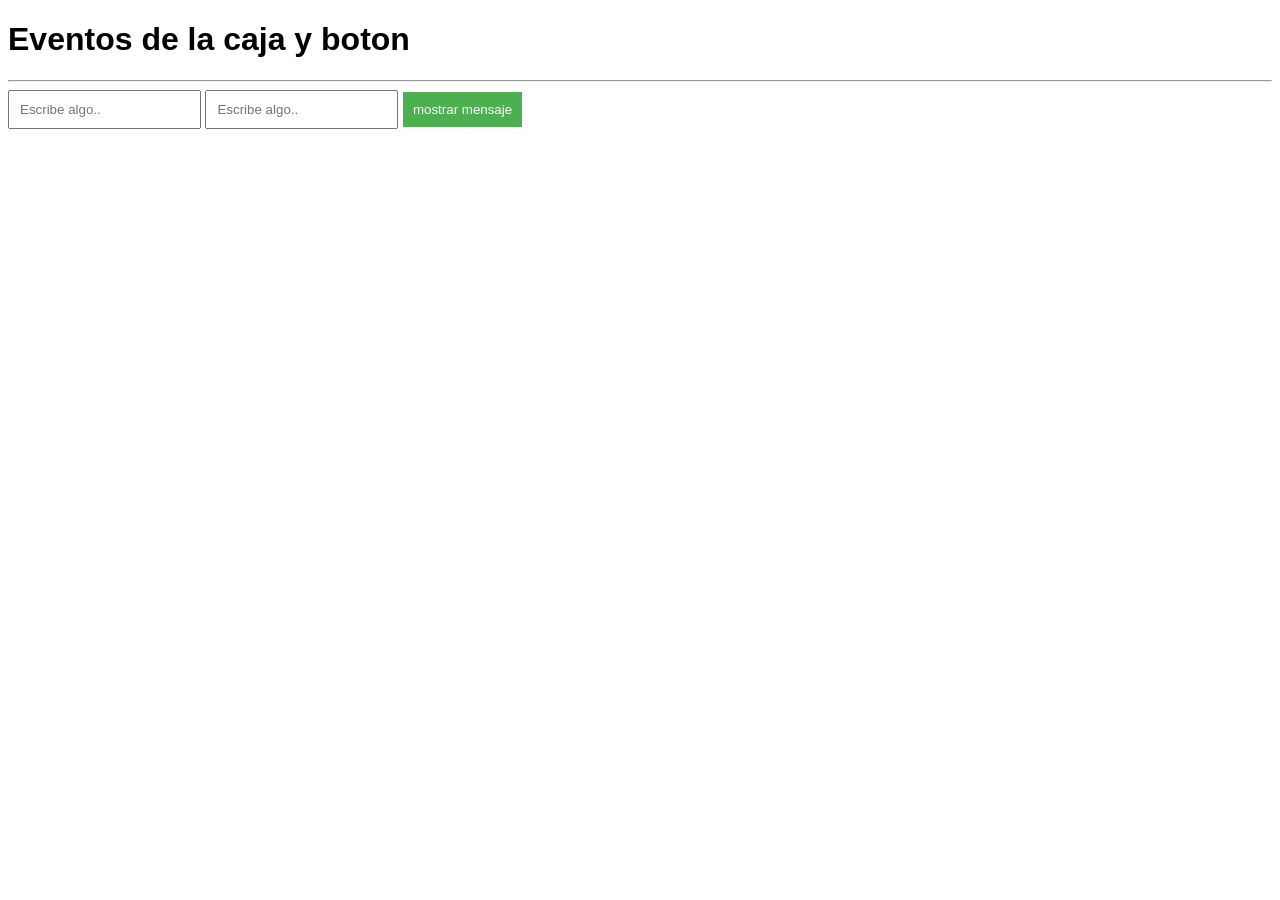
<file: semana 2/1/index.html>
<!DOCTYPE html>
<html lang="es">
    <head>
        <link rel="StyleSheet" href="style.css">
    </head>
    <body>
        <h1> Eventos de la caja y boton</h1>
        <hr>
        <input type="text" id="caja1" placeholder="Escribe algo..">
        <input type="text" id="caja2" placeholder="Escribe algo..">
        <button onclick="mostrar()">mostrar mensaje</button>
        <script>
            function mostrar(){
                var texto = document.getElementById('caja1').value;
                //alert("hola "+ texto +" desde javascript");
                documet.getElementById('caja2').value=texto;
            }//funcion mostrar
        </script>
    </body>
</html>
</file>
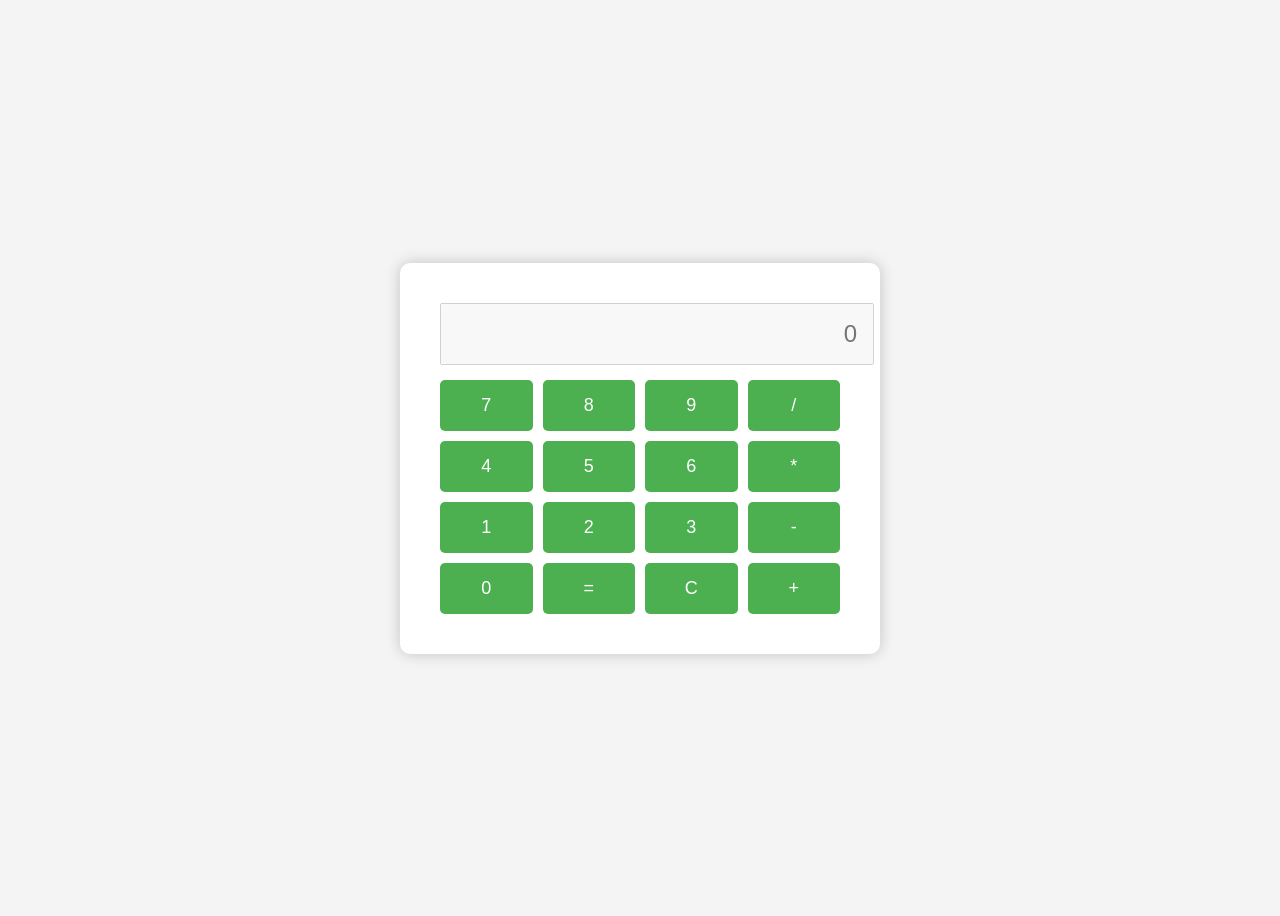
<file: semana 2/2/index.html>
<!DOCTYPE html>
<html lang="en">
<head>
    <meta charset="UTF-8">
    <meta name="viewport" content="width=device-width, initial-scale=1.0">
    <title>Calculadora Básica v1.0</title>
    <link rel="StyleSheet" href="css/style.css">
    <script src="js/calculadora.js"></script>
</head>
<body>

    <div class="calculadora">

        <input type="text" id="resultado" placeholder="0" disabled>
        <div class="botones">
            <button onclick="agregarNumero('7')" >7</button>
            <button onclick="agregarNumero('8')" >8</button>
            <button onclick="agregarNumero('9')" >9</button>
            <button onclick="agregarOperacion('/')" >/</button>

            <button onclick="agregarNumero('4')" >4</button>
            <button onclick="agregarNumero('5')" >5</button>
            <button onclick="agregarNumero('6')" >6</button>
            <button onclick="agregarOperacion('*')" >*</button>

            <button onclick="agregarNumero('1')" >1</button>
            <button onclick="agregarNumero('2')" >2</button>
            <button onclick="agregarNumero('3')" >3</button>
            <button onclick="agregarOperacion('-')">-</button>

            <button onclick="agregarNumero('0')" >0</button>
            <button onclick="calcularResultado()" >=</button>
            <button onclick="limpiar()" >C</button>
            <button onclick="agregarOperacion('+')" >+</button>
        </div>

    </div>
    

    
</body>
</html>
</file>
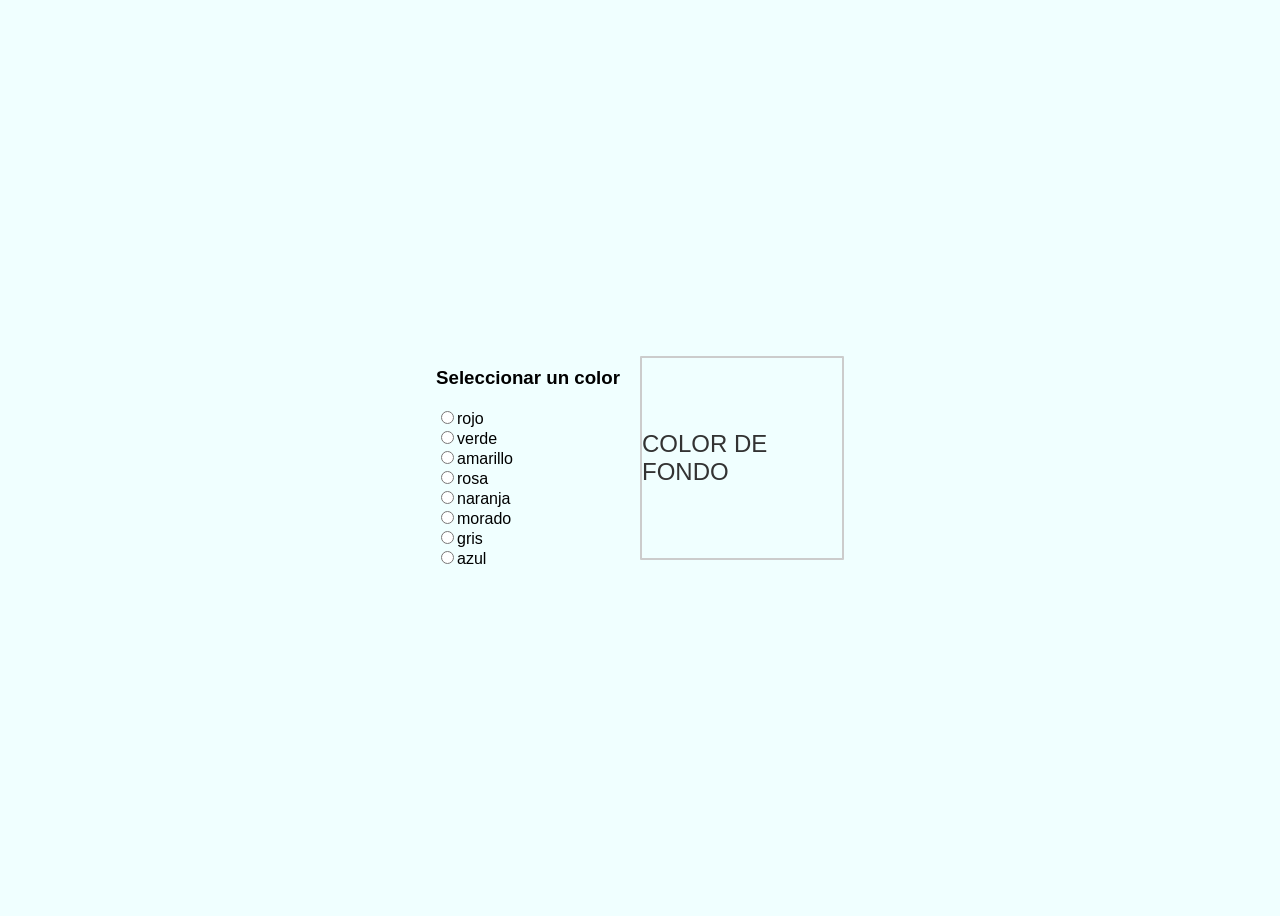
<file: semana 2/3/index.html>
<!DOCTYPE html>
<html lang="en">
<head>
    <meta charset="UTF-8">
    <meta name="viewport" content="width=device-width, initial-scale=1.0">
    <title>Cambiar color de fondo DIV</title>
    <link rel="StyleSheet" href="css/style.css">
    <script src="js/colores.js"></script>
</head>
<body>
<div class="color-selector">
    <h3>Seleccionar un color</h3>
    <label><input type="radio" name="color" value="red"
        onclick="cambiarColor(this.value)">rojo</label><br>
    <label><input type="radio" name="color" value="green"
        onclick="cambiarColor(this.value)">verde</label><br>
    <label><input type="radio" name="color" value="yellow"
        onclick="cambiarColor(this.value)">amarillo</label><br>
    <label><input type="radio" name="color" value="pink"
        onclick="cambiarColor(this.value)">rosa</label><br>
    <label><input type="radio" name="color" value="orange"
        onclick="cambiarColor(this.value)">naranja</label><br>
    <label><input type="radio" name="color" value="purple"
        onclick="cambiarColor(this.value)">morado</label><br>
    <label><input type="radio" name="color" value="gray"
        onclick="cambiarColor(this.value)">gris</label><br>
    <label><input type="radio" name="color" value="blue"
        onclick="cambiarColor(this.value)">azul</label><br>
</div>  
<div class="color-box" id="cajaColor">
    COLOR DE FONDO
</div>
    </body>
</html>
</file>
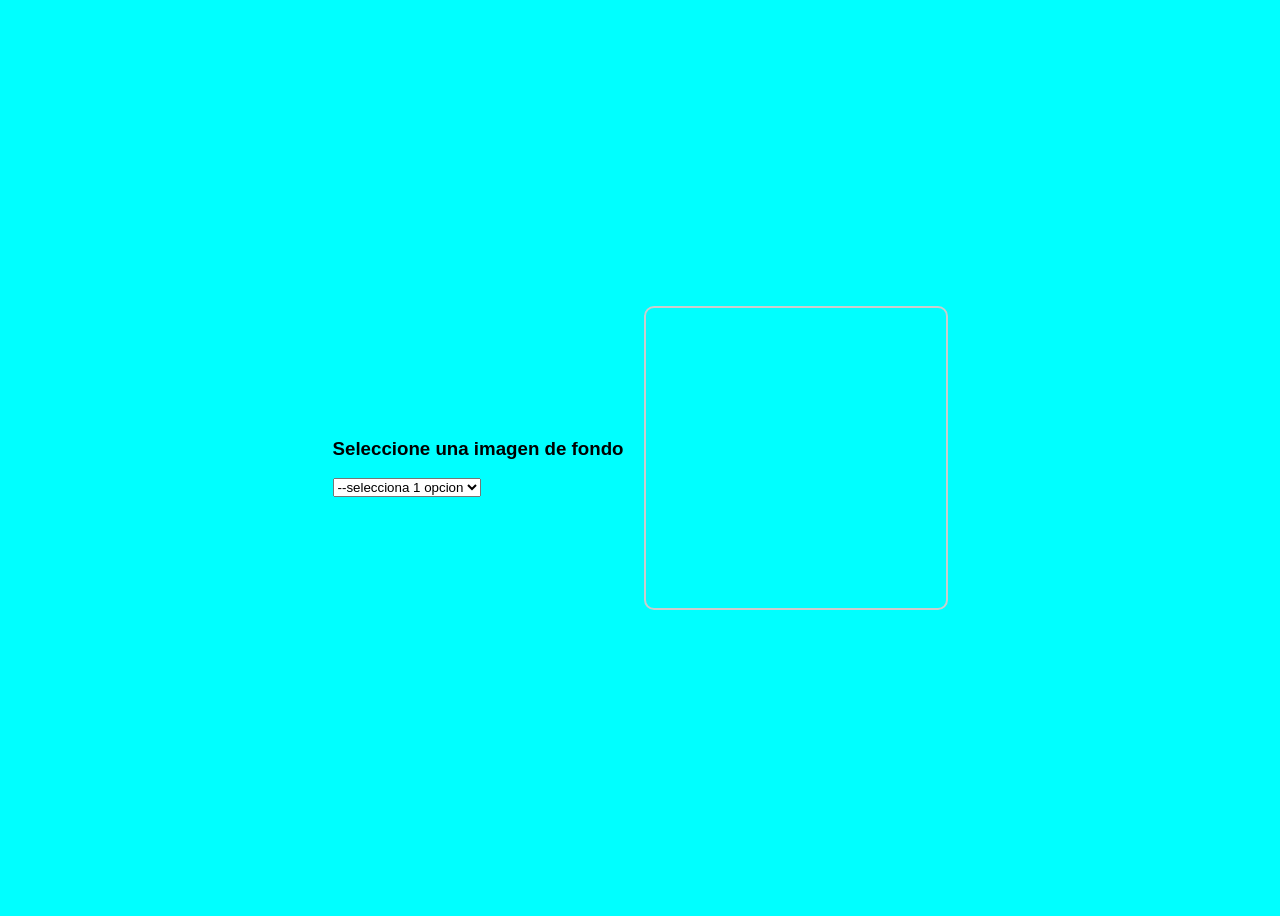
<file: semana 2/4/index.html>
<!DOCTYPE html>
<html lang="en">
<head>
    <meta charset="UTF-8">
    <meta name="viewport" content="width=device-width, initial-scale=1.0">
    <title>Cambio de Imagen</title>
    <link rel="StyleSheet" href="css/style.css">
</head>
<body>
    <div class="selector">
        <h3>Seleccione una imagen de fondo</h3>
        <select id="imagen" onchange="cambiarImagen()">
            <option value="" selected>--selecciona 1 opcion</option>
            <option value="imgs/img1.png">Imagen 1</option>
            <option value="imgs/img2.jpg">Imagen 2</option>
            <option value="imgs/img3.avif">Imagen 3</option>
        </select>
    </div>
    <div id="backGroundBox" class="background-box">
    </div>
</body>
</html>
</file>
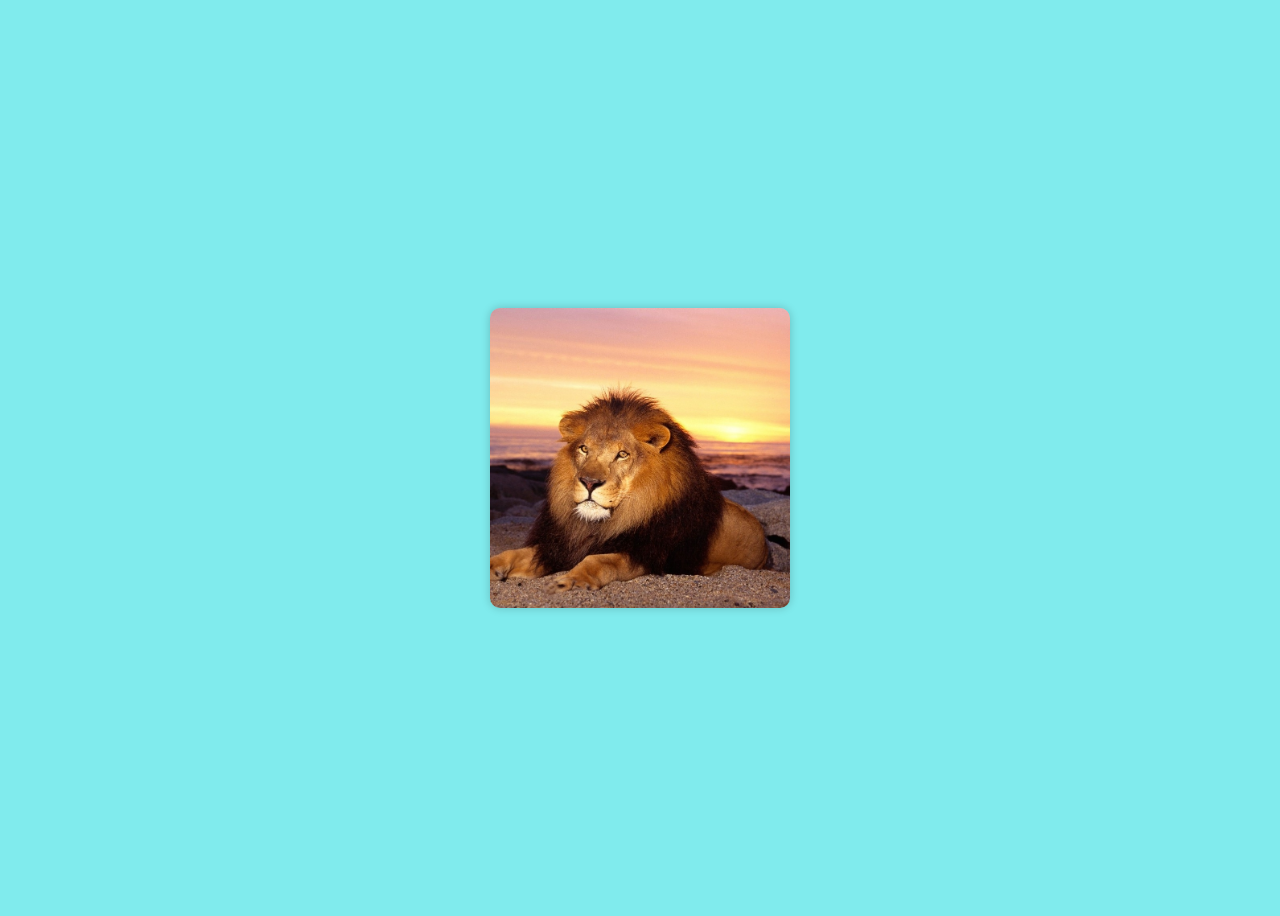
<file: semana 2/5/index.html>
<!DOCTYPE html>
<html lang="es">
<head>
    <link rel="StyleSheet" href="css/style.css">
    <script src="js/carrusel.js"></script>
    <meta charset="UTF-8">
    <meta name="viewport" content="width=device-width, initial-scale=1.0">
    <title>Carrusel de imagenes</title>
</head>
<body>
    
<div class="carrusel">

    <div class="imagenes" id="imagenes" onchange="maestra()">
        <div class="imagen"  style="background-image: url('imgs/imgs1.jpg');"></div>
        <div class="imagen"  style="background-image: url('imgs/imgs2.jpg');"></div>
        <div class="imagen"  style="background-image: url('imgs/imgs3.jpg');"></div>


</div>


</div>

</body>
</html>
</file>
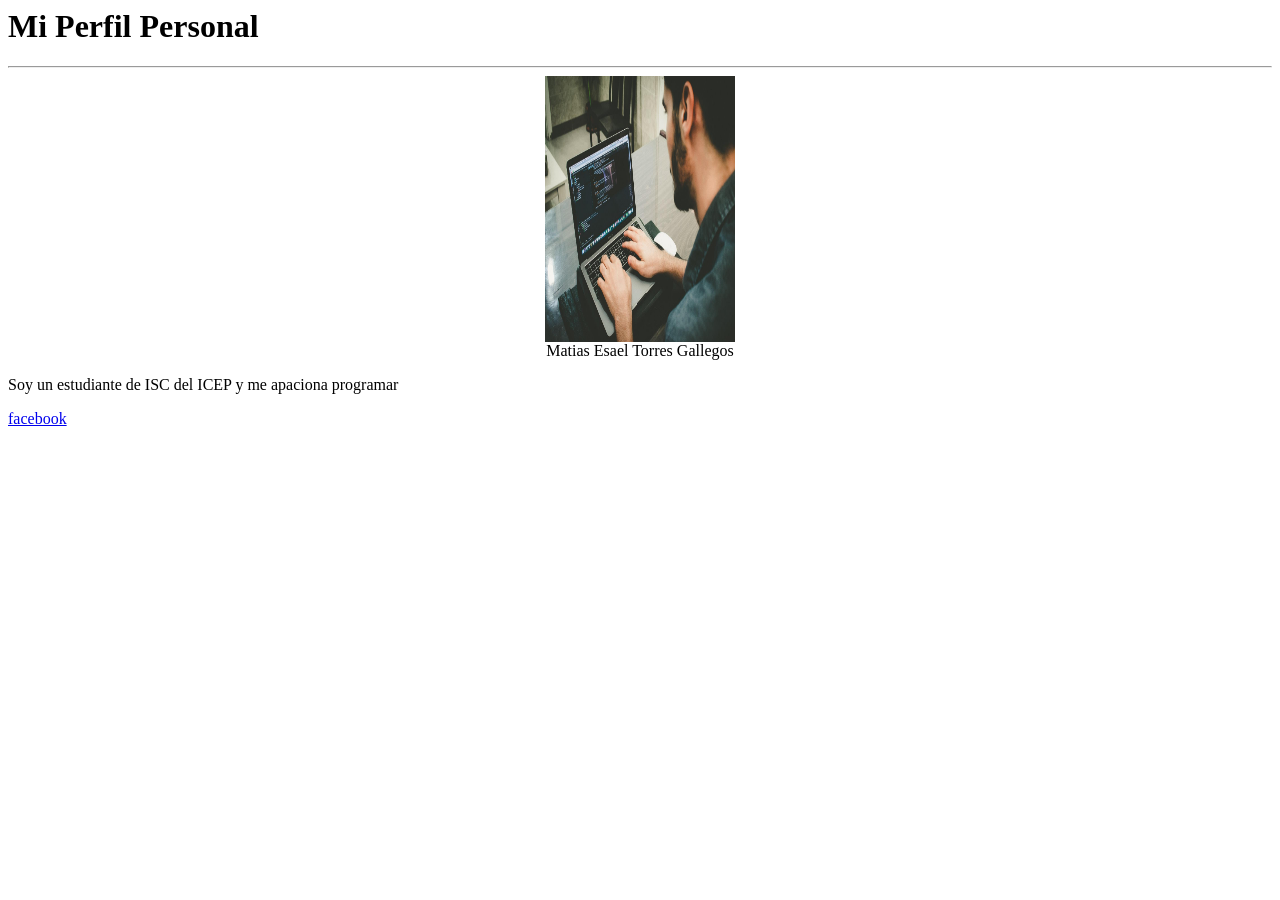
<file: diseñopagina/semana 1/1/index.html>
<html>
<head>
    <title>Presentacion Perfil</title>
</head><!--encabezado-->
<dody>
    <h1>Mi Perfil Personal</h1>
    <hr>
    <center> <img src="imagen.jpg" height="30%" width="15%">
        <br>Matias Esael Torres Gallegos</center>
    <p>Soy un estudiante de ISC del ICEP y me apaciona programar</p>
<a href="https://www.facebook.com/" target="black">facebook</a>
</dody><!--cuerpo del documento-->
</html>
</file>
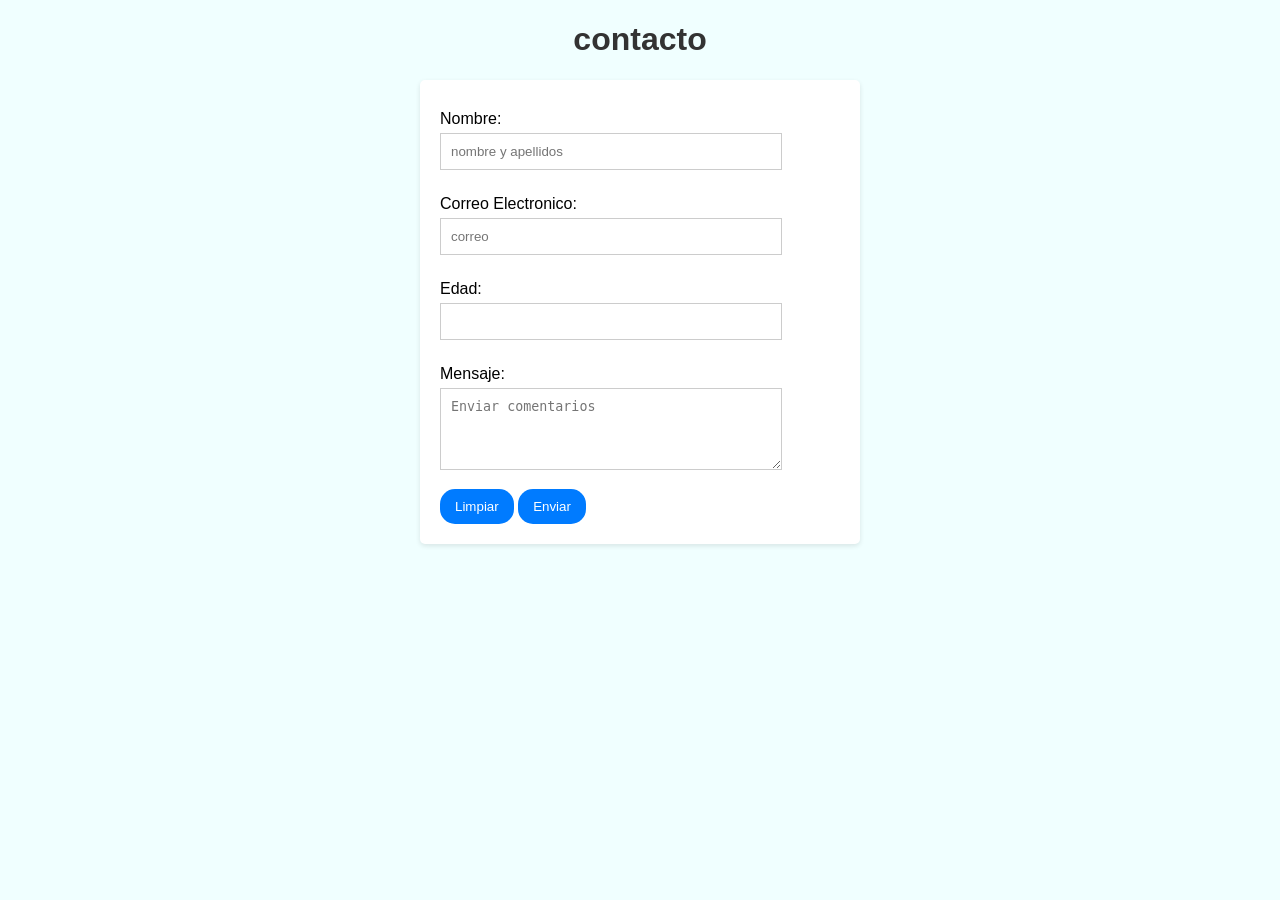
<file: diseñopagina/semana 1/4/index.html>
<!DOCTYPE html>
<link rel="stylesheet" href="style.css" type="text/css">
<head><title>Formulario de contacto</title></head>
<body>
    <h1>contacto</h1>
    <form>
        <label for="nombre">Nombre:</label>
        <input type="text" id="nombre" placeholder="nombre y apellidos "required>
        <label for="email">Correo Electronico:</label>
        <input type="email" id="email"placeholder="correo "required required>
        <label for="edad">Edad:</label>
        <input type="number" id="edad" required>
        <label for="Mensaje">Mensaje:</label>
        <textarea id="mensaje" rows="4" placeholder="Enviar comentarios" required></textarea>
            <button type="reset">Limpiar</button>
            <button type="sumbit">Enviar</button>
    </form>
</body>
</file>
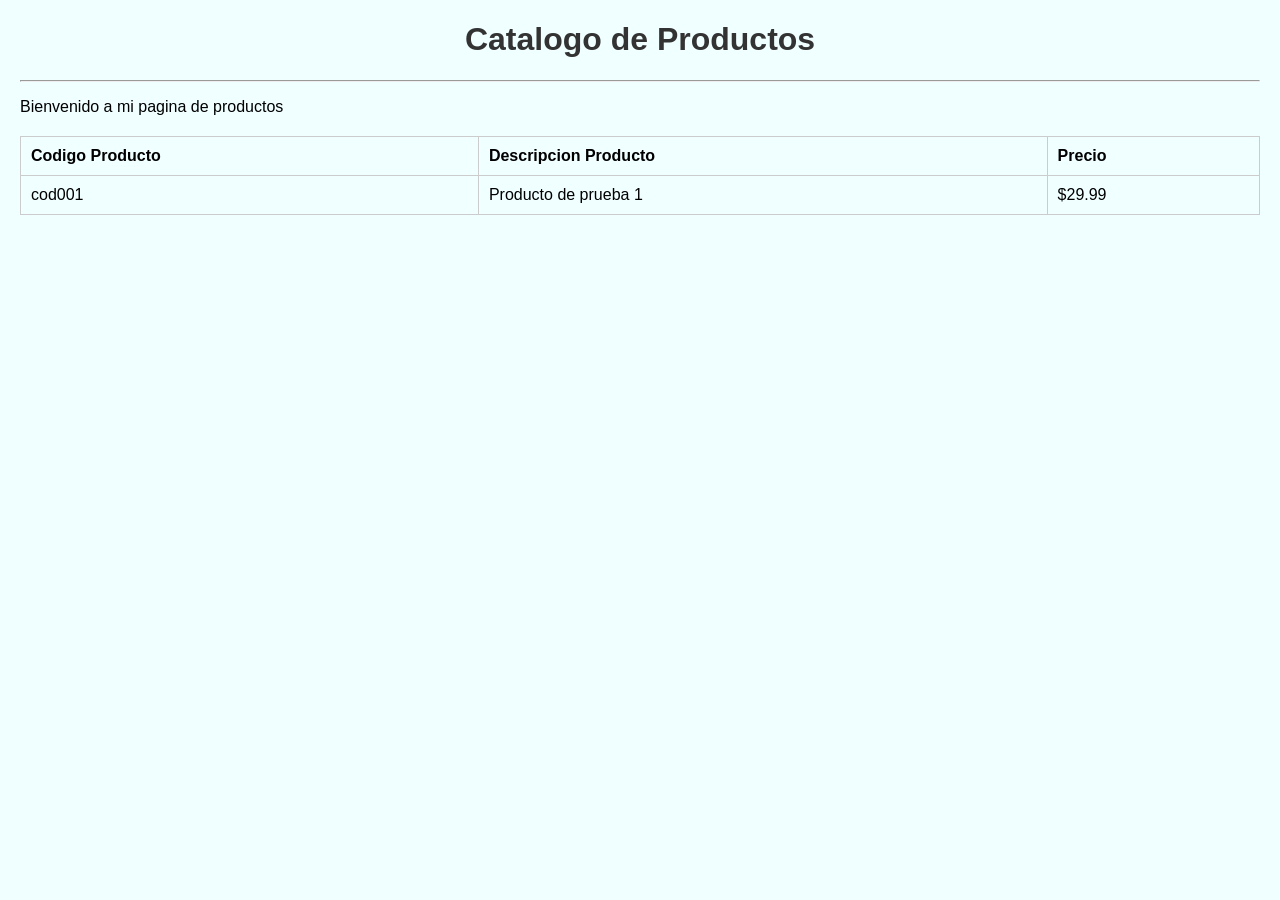
<file: diseñopagina/semana 1/5/index.html>
<!DOCTYPE html>
<head>
    <title>Pagina de Tablas</title>
    <link rel="StyleSheet" href="style.css">
</head>
<body>

    <h1>Catalogo de Productos</h1>
    <hr>

    <p>Bienvenido a mi pagina de productos</p>

    <table border="1" style="width: 100%; border-collapse:collapse" >
        <tr>

            <th>Codigo Producto</th>
            <th>Descripcion Producto</th>
            <th>Precio</th>

        </tr>

        <tr>
            <td>cod001</td>
            <td>Producto de prueba 1</td>
            <td>$29.99</td>
        </tr>
        
    </table>

</body>
</file>
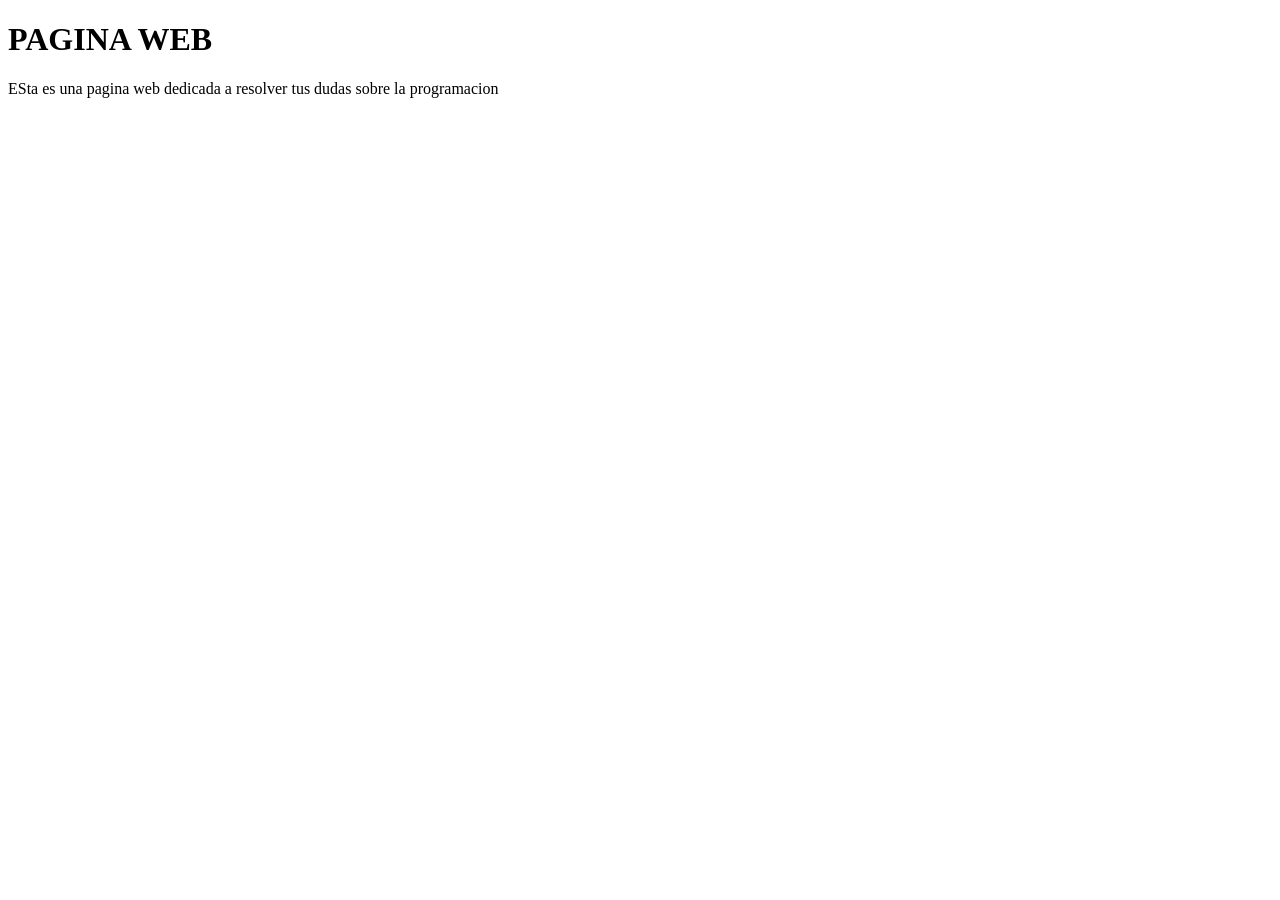
<file: diseñopagina/semana 1/tareapagina/index.html>
<!DOCTYPE html>
<html>

<head>
    <title>MI sitio web</title>
</head>

<body>
    <h1>PAGINA WEB</h1>
    <p>ESta es una pagina web dedicada a resolver tus dudas sobre la programacion</p>
</body>
</html>
</file>
<file: semana 2/1/style.css>
body{
    font-family: Arial, Helvetica, sans-serif;
    margin: 20 px;
}
input{
    margin: 10 px 0;
    padding: 10px;
    width: calc(100% -22px);
}
button{
    padding: 10px;
    background-color: #4caf50;
    color: white;
    border: none;
    cursor: pointer;
}
button:hover{
    background-color: #45a000;
}
</file>
<file: semana 2/2/css/style.css>
body{
    font-family: Arial, Helvetica, sans-serif;
    display: flex;
    justify-content: center;
    align-items: center;
    height: 100vh;
    background-color: #f4f4f4;
}
.calculadora{
    background-color: white;
    padding: 40px;
    border-radius:  10px;
    box-shadow: 0 0 15px rgba(0, 0, 0, 0.2);
    width: 400px;
}
input[type="text"]{
    width: 100%;
    padding: 15px;
    margin-bottom: 15px;
    font-size: 24px;
    text-align: right;
}
.botones{
    display: grid;
    grid-template-columns: repeat(4,1fr);
    gap: 10px;
}
button{
    padding: 15px;
    font-size: 18px;
    background-color: #4caf50;
    color: white;
    border: none;
    border-radius: 5px;
    cursor: pointer;
    transition: background-color 0.3s;
}
button:hover{
    background-color: #45a049;
}
</file>
<file: semana 2/3/css/style.css>
body{
    font-family: Arial, Helvetica, sans-serif;
    display: flex;
    justify-content: center;
    align-items: center;
    height: 100vh;
    background-color: azure;
}
.color-selector{
    margin-right: 20px;
}
.color-box{
    width: 200px;
    height: 200px;
    border: 2px solid #ccc;
    border-radius: 1px;
    display: flex;
    justify-content: center;
    align-items: center;
    font-size: 24px;
    color: #333;
}
</file>
<file: semana 2/4/css/style.css>
body{
    font-family: Arial, Helvetica, sans-serif;
    display: flex;
    justify-content: center;
    align-items: center;
    height: 100vh;
    background-color: aqua;
}
.selector{
    margin-right: 20px;
}
.background-box{
    width: 300px;
    height: 300px;
    border: 2px solid #ccc;
    border-radius: 10px;
    display: flex;
    justify-content: center;
    align-items: center;
    background-size: cover;
    background-position: center;
}
</file>
<file: semana 2/5/css/style.css>
body {
    font-family: Arial, sans-serif;
    display: flex;
    justify-content: center;
    align-items: center;
    height: 100vh;
    background-color: #80ebed;
}
.carrusel {
    position: relative;
    width: 300px;
    height: 300px;
    overflow: hidden;
    border-radius: 10px;
    box-shadow: 0 0 10px rgba(0, 0, 0, 0.2);
}
.imagenes {
    display: flex;
    transition: transform 0.5s ease;
}
.imagen {
    min-width: 100%;
    height: 300px;
    background-size: cover;
    background-position: center;
}
</file>
<file: diseñopagina/semana 1/4/style.css>
body{
    font-family: Arial, Helvetica, sans-serif;
    background-color: azure;
    margin: 20px;
}
h1{
    color: #333;
    text-align: center;
}
form{
    background-color: #fff;
    border-radius: 5px;
    box-shadow: 0 2px 5px rgba(0,0,0,0.1);
    margin: 20px auto;
    padding: 20px;
    max-width: 400px;
}
input, textarea{
    width: 80%;
    padding: 10px;
    margin-bottom: 15px;
    border: 1px solid #ccc;
}
label{
    display: block;
    margin: 10px 0 5px;
}
button{
    background-color: #007bff;
    color: white;
    border: none;
    padding: 10px 15px;
    border-radius: 15px;
    cursor: pointer;
}
button:hover{
    background-color: #0056b3;
}
</file>
<file: diseñopagina/semana 1/5/style.css>
body{
    font-family: Arial, Helvetica, sans-serif;
    background-color: azure;
    margin: 20px;
}
h1{
    color: #333;
    text-align: center;
}
form{
    background-color: #fff;
    border-radius: 5px;
    box-shadow: 0 2px 5px rgba(0,0,0,0.1);
    margin: 20px auto;
    padding: 20px;
    max-width: 400px;
}
input, textarea{
    width: 80%;
    padding: 10px;
    margin-bottom: 15px;
    border: 1px solid #ccc;
}
label{
    display: block;
    margin: 10px 0 5px;
}
button{
    background-color: #007bff;
    color: white;
    border: none;
    padding: 10px 15px;
    border-radius: 15px;
    cursor: pointer;
}
button:hover{
    background-color: #0056b3;
}
table{
    margin-top: 20px;
    width: 80%;
    border: 1px solid #ccc;
    border-collapse: collapse;
}
th,td{
    padding: 10px;
    text-align: left;
    border: 1px solid #ccc;
}
</file>
